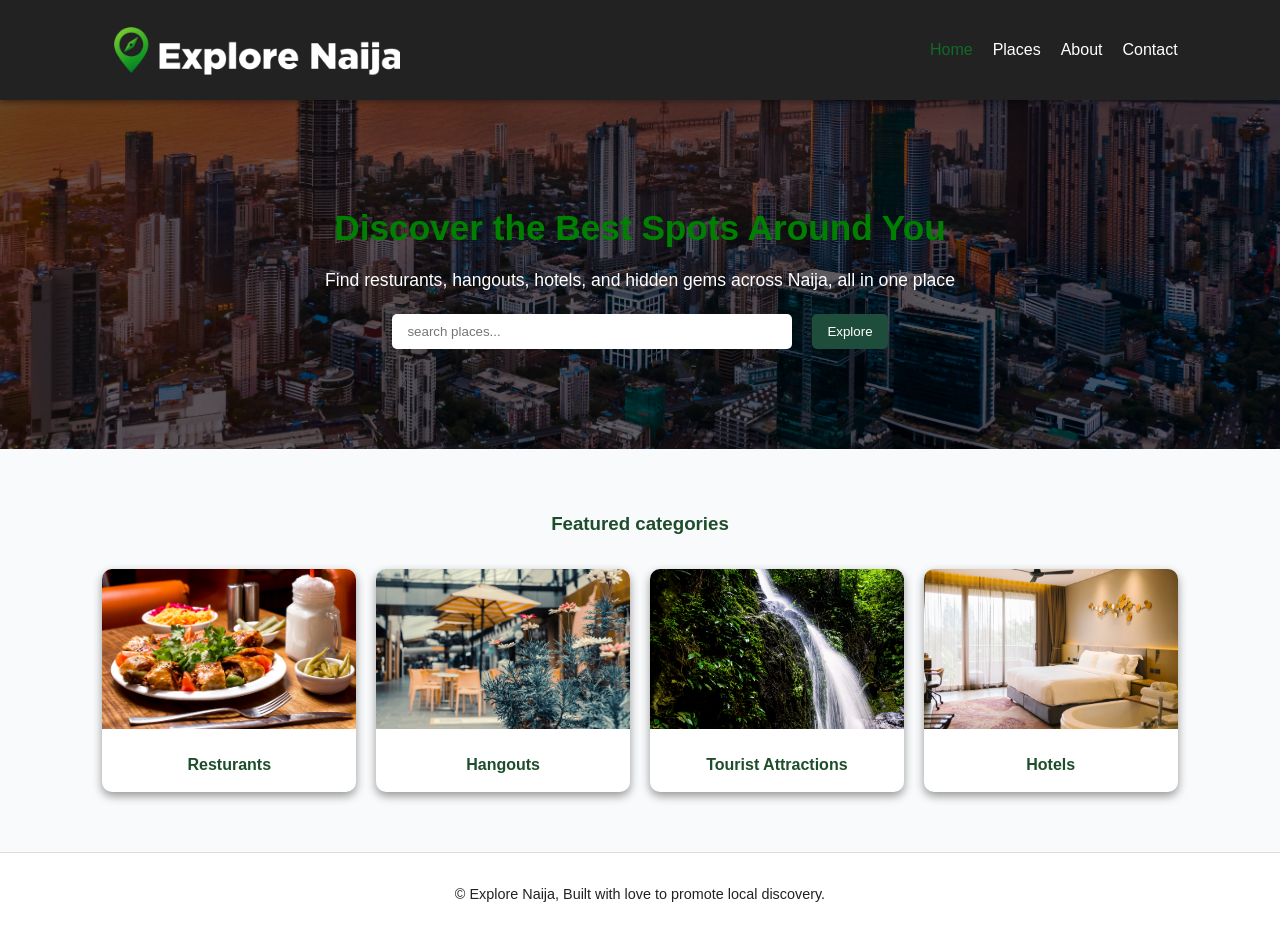
<file: index.html>
<!DOCTYPE html>
<html lang="en">
<head>
  <meta charset="UTF-8">
  <meta name="viewport" content="width=device-width, initial-scale=1.0">
  <link rel="icon" type="image/png" href="icon.png">
  <title>Explore Naija | Discover Local Gems</title>
  <link rel="stylesheet" href="style.css">
  <link rel="stylesheet" href="components.css">
  <link rel="stylesheet" href="responsive.css">
</head>
<body>
  <!-- Header -->
   <header class="navbar">
    <div class="logo">
      <img src="Explore.png" alt="Explore Naija Logo">
    </div>

    <nav>
      <ul class="nav-links">
        <li><a href="index.html" class="active">Home</a></li>
        <li><a href="places.html">Places</a></li>
        <li><a href="about.html">About</a></li>
        <li><a href="contact.html">Contact</a></li>
      </ul>
    </nav>

    <!-- Hamburger icon-->
     <div class="hamburger">
      <span></span>
      <span></span>
      <span></span>
     </div>
   </header>

   <!-- Hero Section -->
    <section class="hero">
     <div class="hero-content">
      <h2>Discover the Best Spots Around You</h2>
      <P>Find resturants, hangouts, hotels, and hidden gems across Naija, all in one place</P>
      <form class="search-bar" action="places.html">
        <input type="text" placeholder="search places...">
        <button type="submit">Explore</button>
      </form>
     </div>
    </section>

    <!--Featured categories-->
    <section class="categories">
      <h3>Featured categories</h3>
      <div class="categories-grid">
        <a href="places.html#resturant" class="category-card">
          <img src="resturant2.jpg" alt="" loading="lazy">
          <h4>Resturants</h4>

        <a href="places.html#hangout" class="category-card">
          <img src="Hangout.jpg" alt="" loading="lazy">
          <h4>Hangouts</h4>

        <a href="places.html#tourism" class="category-card">
          <img src="Ijesha Waterfall.jpg" alt="" loading="lazy">
          <h4>Tourist Attractions</h4>

        <a href="places.html#hotels" class="category-card">
          <img src="hotel.jpg" alt="" loading="lazy">
          <h4>Hotels</h4>
        </a>
      </div>
    </section>

    <!-- Footer -->
     <footer>
      <p>&copy; Explore Naija, Built with love to promote local discovery.</p>
     </footer>

     <script src="script.js"></script>

</body>
</html>
</file>
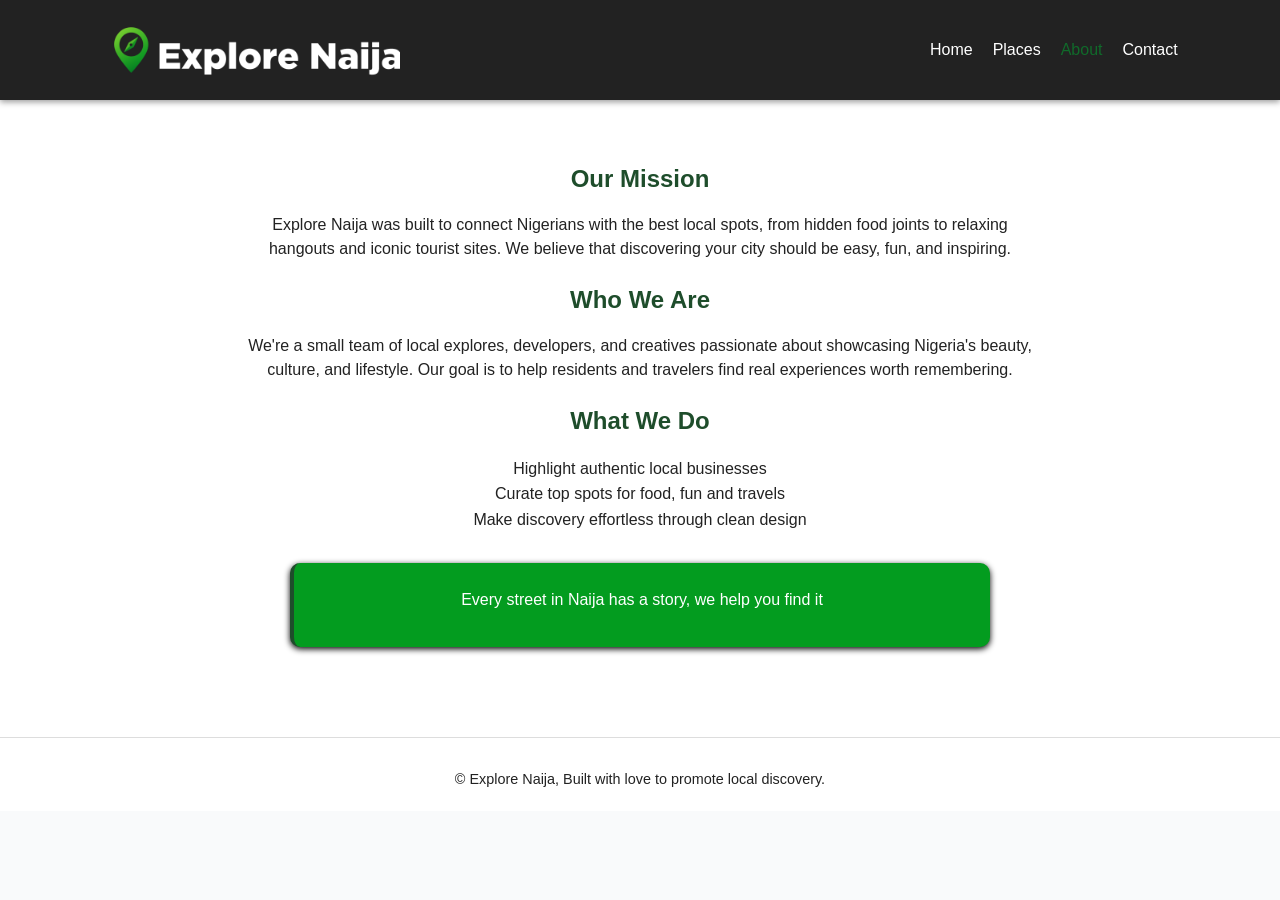
<file: about.html>
<!DOCTYPE html>
<html lang="en">
<head>
  <meta charset="UTF-8">
  <meta name="viewport" content="width=device-width, initial-scale=1.0">
  <link rel="icon" type="image/png" href="icon.png">
  <title>Explore Naija | Discover Local Gems</title>
  <link rel="stylesheet" href="style.css">
  <link rel="stylesheet" href="components.css">
  <link rel="stylesheet" href="responsive.css">
</head>
<body>
  <!-- Header -->
   <header class="navbar">
    <div class="logo">
      <img src="Explore.png" alt="Explore Naija Logo">
    </div>

    <!-- Hamburger icon-->
    <div class="hamburger" id="hamburger">
      <span></span>
      <span></span>
      <span></span>
     </div>

    <nav id="nav-menu">
      <ul class="nav-links">
        <li><a href="index.html">Home</a></li>
        <li><a href="places.html">Places</a></li>
        <li><a href="about.html"  class="active">About</a></li>
        <li><a href="contact.html">Contact</a></li>
      </ul>
    </nav>
   </header>

   <!-- About Section -->
    <section class="about-page">
      <div class="about-content">
        <h2>Our Mission</h2>
        <p>
          Explore Naija was built to connect Nigerians with the best local spots, from hidden food joints to relaxing hangouts and iconic tourist sites.
          We believe that discovering your city should be easy, fun, and inspiring.
        </p>

        <h2>Who We Are</h2>
        <p>
          We're a small team of local explores, developers, and creatives passionate about showcasing Nigeria's beauty, culture, and lifestyle. Our goal is to help residents and travelers find real experiences worth remembering.
        </p>

        <h2>What We Do</h2>
        <ul>
          <li>Highlight authentic local businesses</li>
          <li>Curate top spots for food, fun and travels</li>
          <li>Make discovery effortless through clean design</li>
        </ul>

        <div class="quote-box">
          <p>Every street in Naija has a story, we help you find it</p>
        </div>
      </div>
    </section>

    <!-- Footer -->
     <footer>
      <p>&copy; Explore Naija, Built with love to promote local discovery.</p>
     </footer>

     <script src="script.js"></script>
</body>
</html>
</file>
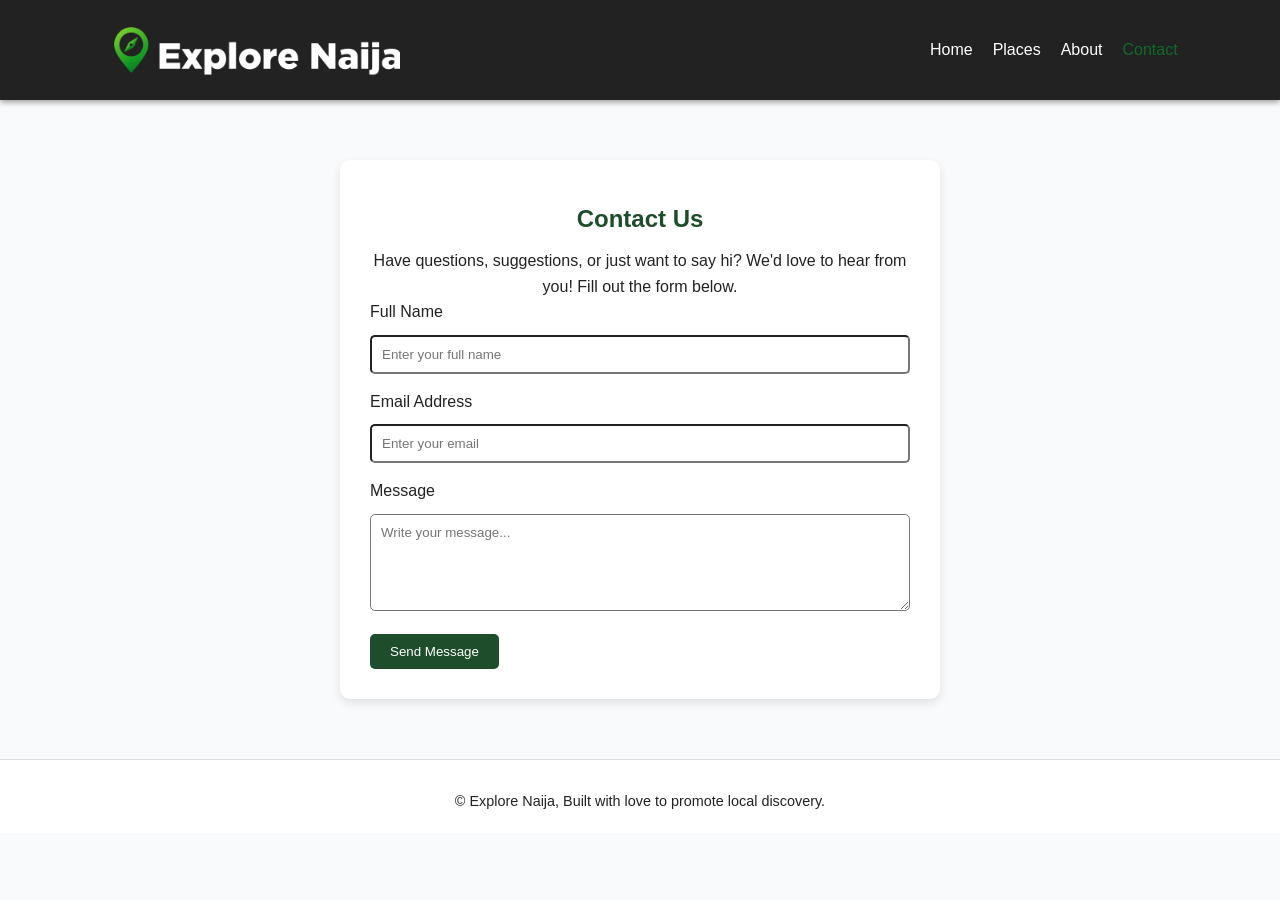
<file: contact.html>
<!DOCTYPE html>
<html lang="en">
<head>
  <meta charset="UTF-8">
  <meta name="viewport" content="width=device-width, initial-scale=1.0">
  <link rel="icon" type="image/png" href="icon.png">
  <title>Explore Naija | Discover Local Gems</title>
  <link rel="stylesheet" href="style.css">
  <link rel="stylesheet" href="components.css">
  <link rel="stylesheet" href="responsive.css">
</head>
</head>
<body>
  <!-- Header -->
   <header class="navbar">
    <div class="logo">
      <img src="Explore.png" alt="Explore Naija Logo">
    </div>

    <!-- Hamburger icon-->
    <div class="hamburger" id="hamburger">
      <span></span>
      <span></span>
      <span></span>
     </div>

    <nav id="nav-menu">
      <ul class="nav-links">
        <li><a href="index.html">Home</a></li>
        <li><a href="places.html">Places</a></li>
        <li><a href="about.html">About</a></li>
        <li><a href="contact.html"  class="active">Contact</a></li>
      </ul>
    </nav>
   </header>

   <!-- Contact Section -->
    <section class="contact-page">
      <div class="contact-container">
        <h2>Contact Us</h2>
        <p>
          Have questions, suggestions, or just want to say hi?
          We'd love to hear from you! Fill out the form below.
        </p>

        <form action="#" class="contact-form" method="post">
          <label for="name">Full Name</label>
          <input type="text" id="name" name="name" placeholder="Enter your full name" required>

          <label for="name">Email Address</label>
          <input type="email" id="email" name="email" placeholder="Enter your email" required>

          <label for="message">Message</label>
          <textarea name="message" id="message" rows="5" placeholder="Write your message..." required></textarea>

          <button type="submit">Send Message</button>
        </form>
      </div>
    </section>

    <!-- Footer -->
     <footer>
      <p>&copy; Explore Naija, Built with love to promote local discovery.</p>
     </footer>

     <script src="script.js"></script>
</body>
</html>
</file>
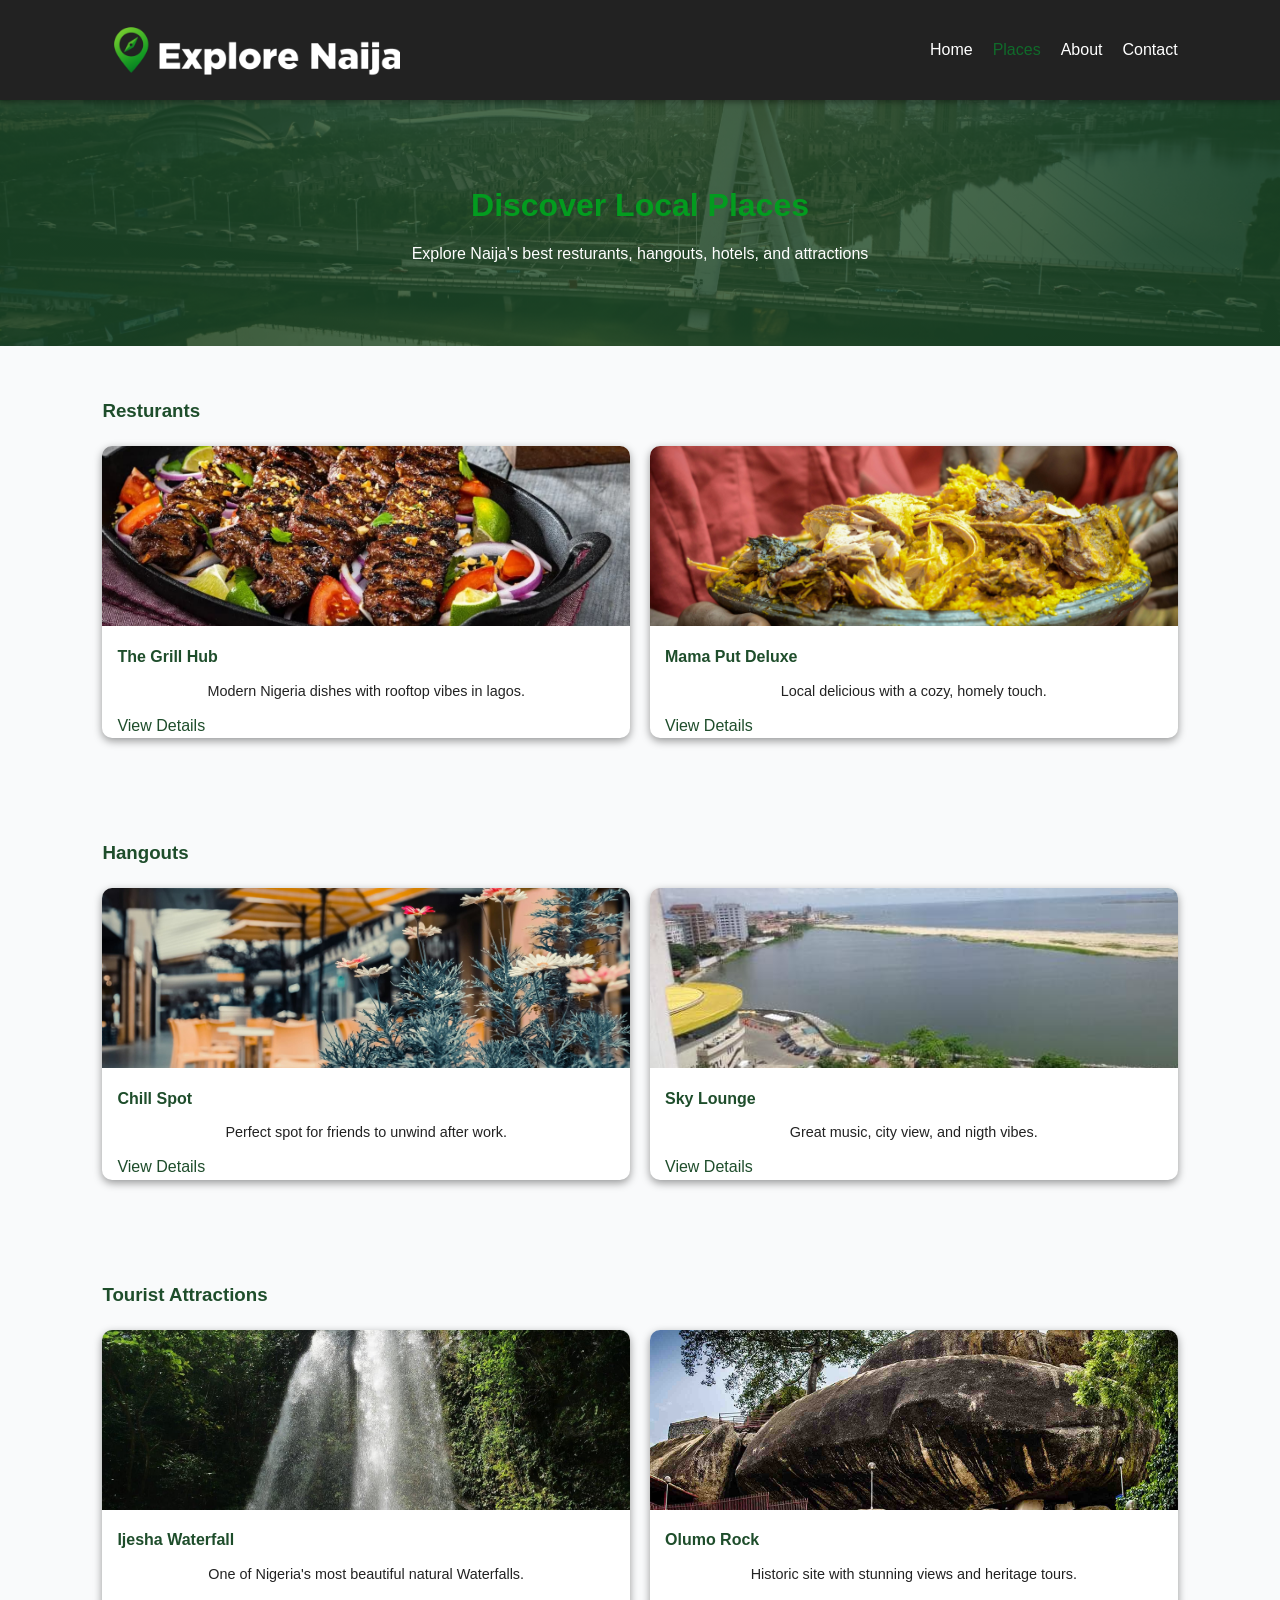
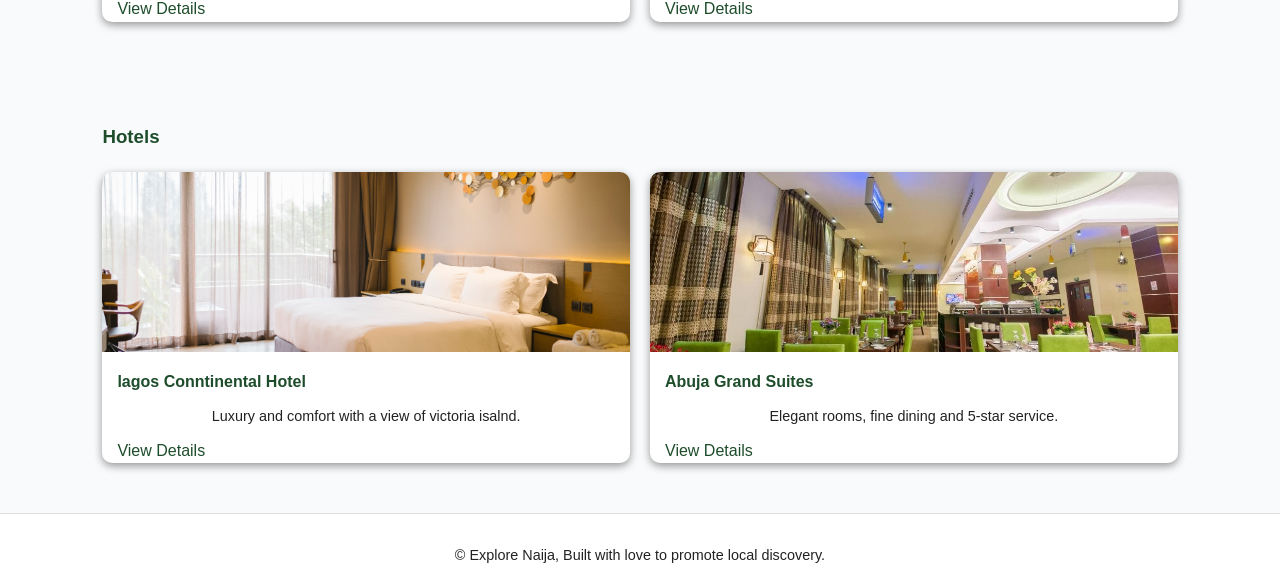
<file: places.html>
<!DOCTYPE html>
<html lang="en">
<head>
  <meta charset="UTF-8">
  <meta name="viewport" content="width=device-width, initial-scale=1.0">
  <link rel="icon" type="image/png" href="icon.png">
  <title>Explore Naija | Discover Local Gems</title>
  <link rel="stylesheet" href="style.css">
  <link rel="stylesheet" href="components.css">
  <link rel="stylesheet" href="responsive.css">
</head>
<body>
  <!-- Header -->
   <header class="navbar">
    <div class="logo">
      <img src="Explore.png" alt="Explore Naija Logo">
    </div>

    <!-- Hamburger icon-->
    <div class="hamburger" id="hamburger">
      <span></span>
      <span></span>
      <span></span>
     </div>

    <nav id="nav-menu">
      <ul class="nav-links">
        <li><a href="index.html">Home</a></li>
        <li><a href="places.html" class="active">Places</a></li>
        <li><a href="about.html">About</a></li>
        <li><a href="contact.html">Contact</a></li>
      </ul>
    </nav>
   </header>

   <!-- Psge Header -->
    <section class="page-header">
      <h2>Discover Local Places</h2>
      <p>Explore Naija's best resturants, hangouts, hotels, and attractions</p>
    </section>

    <!-- category Resturants -->
     <section id="resturants" class="place-category">
      <h3>Resturants</h3>
      <div class="place-grid">
        <div class="place-card">
          <img src="The Grill Hub.jpg" alt="The Grill Hub" loading="lazy">
          <h4>The Grill Hub</h4>
          <p>Modern Nigeria dishes with rooftop vibes in lagos.</p>
          <a href="single-place.html">View Details</a>
        </div>

        <div class="place-card">
          <img src="ntata.jpg" alt="Mama Put Deluxe" loading="lazy">
          <h4>Mama Put Deluxe</h4>
          <p>Local delicious with a cozy, homely touch.</p>
          <a href="single-place.html">View Details</a>
        </div>
      </div>
     </section>

     <!--Category Hangouts-->
     <section id="hangouts" class="place-category">
      <h3>Hangouts</h3>
      <div class="place-grid">
        <div class="place-card">
          <img src="Hangout.jpg" alt="Chill Spot" loading="lazy">
          <h4>Chill Spot</h4>
          <p>Perfect spot for friends to unwind after work.</p>
          <a href="single-place.html">View Details</a>
        </div>

        <div class="place-card">
          <img src="Sky lounge.jpg" alt="Sky Lounge" loading="lazy">
          <h4>Sky Lounge</h4>
          <p>Great music, city view, and nigth vibes.</p>
          <a href="single-place.html">View Details</a>
        </div>
      </div>
     </section>

     <!-- Tourist Attraction-->
      <section id="tourism" class="place-category">
        <h3>Tourist Attractions</h3>
        <div class="place-grid">
          <div class="place-card">
            <img src="Ijesha Waterfall 2.jpg" alt="Erin Ijesha Waterfall" loading="lazy">
            <h4>Ijesha Waterfall</h4>
            <p>One of Nigeria's most beautiful natural Waterfalls.</p>
            <a href="single-place.html">View Details</a>
          </div>

          <div class="place-card">
            <img src="Olumo Rock.jpg" alt="Olumo Rock" loading="lazy">
            <h4>Olumo Rock</h4>
            <p>Historic site with stunning views and heritage tours.</p>
            <a href="single-place.html">View Details</a>
          </div>
        </div>
      </section>

      <!-- Category Hotels -->
       <section id="hotels" class="place-category">
        <h3>Hotels</h3>
        <div class="place-grid">
          <div class="place-card">
            <img src="hotel.jpg" alt="lagos Conntinental Hotel" loading="lazy">
            <h4>lagos Conntinental Hotel</h4>
            <p>Luxury and comfort with a view of victoria isalnd.</p>
            <a href="single-place.html">View Details</a>
          </div>

          <div class="place-card">
            <img src="Abuja suits.jpg" alt="Abuja Grand Suites" loading="lazy">
            <h4>Abuja Grand Suites</h4>
            <p>Elegant rooms, fine dining and 5-star service.</p>
            <a href="single-place.html">View Details</a>
          </div>
        </div>
       </section>

    <!-- Footer -->
     <footer>
      <p>&copy; Explore Naija, Built with love to promote local discovery.</p>
     </footer>

     <script src="script.js"></script>
</body>
</html>
</file>
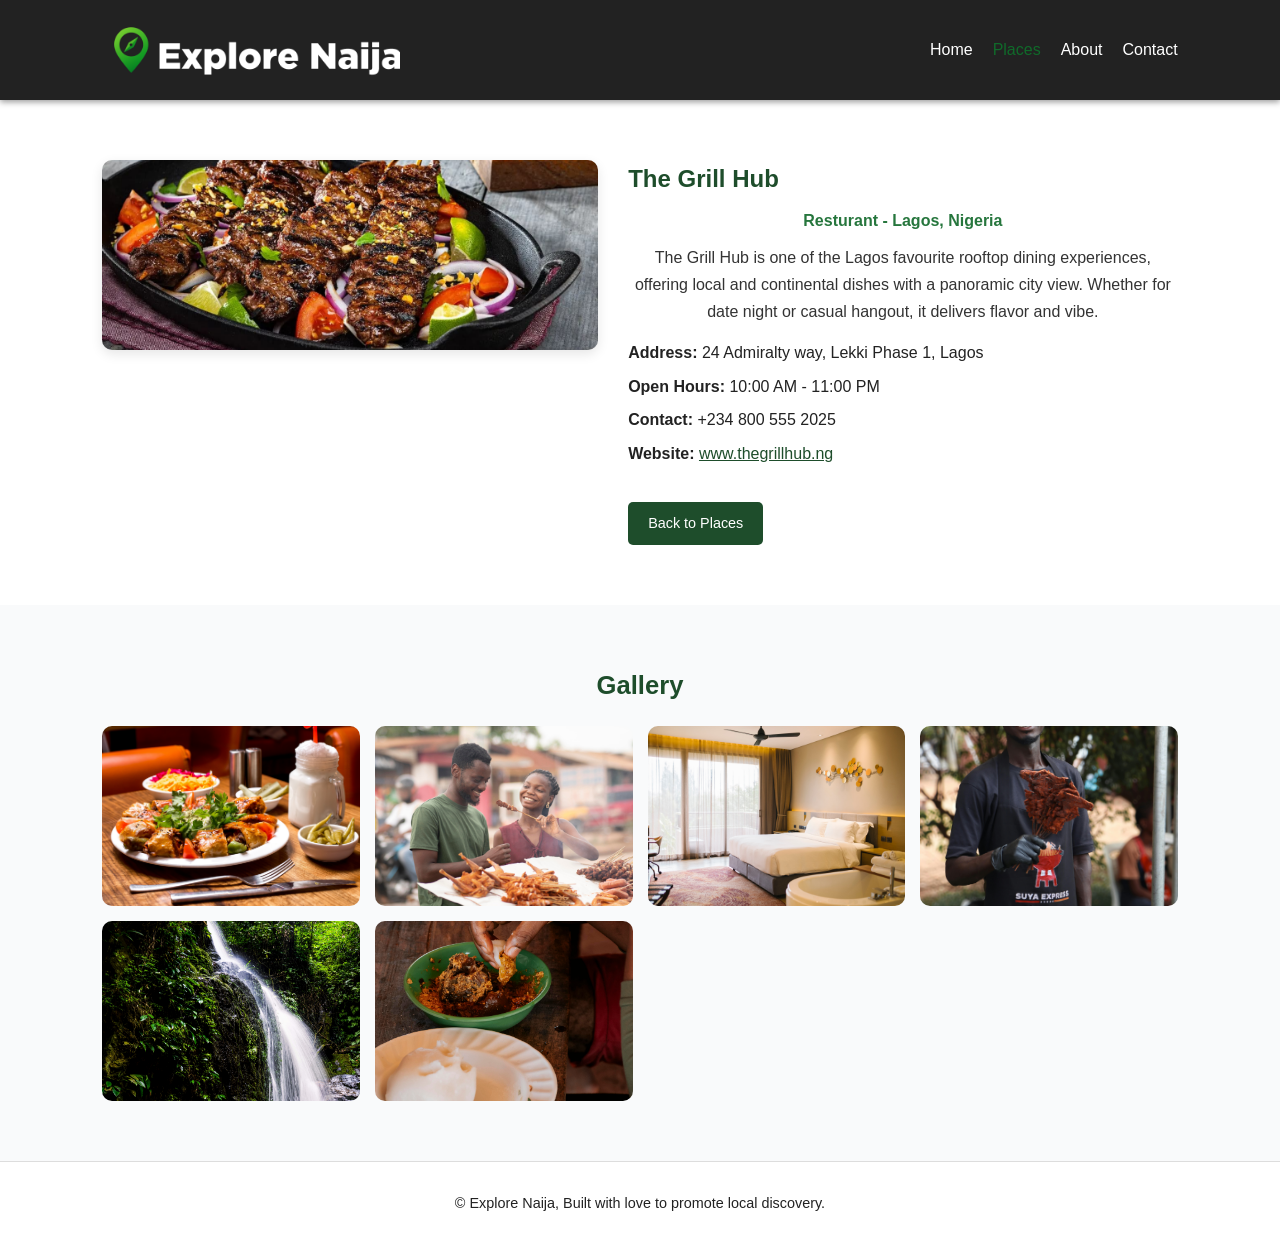
<file: single-place.html>
<!DOCTYPE html>
<html lang="en">
<head>
  <meta charset="UTF-8">
  <meta name="viewport" content="width=device-width, initial-scale=1.0">
  <link rel="icon" type="image/png" href="icon.png">
  <title>Explore Naija | Discover Local Gems</title>
  <link rel="stylesheet" href="style.css">
  <link rel="stylesheet" href="components.css">
  <link rel="stylesheet" href="responsive.css">
</head>
</head>
<body>
  <!-- Header -->
   <header class="navbar">
    <div class="logo">
      <img src="Explore.png" alt="Explore Naija Logo">
    </div>

    <!-- Hamburger icon-->
    <div class="hamburger" id="hamburger">
      <span></span>
      <span></span>
      <span></span>
     </div>

    <nav id="nav-menu">
      <ul class="nav-links">
        <li><a href="index.html">Home</a></li>
        <li><a href="places.html" class="active">Places</a></li>
        <li><a href="about.html">About</a></li>
        <li><a href="contact.html">Contact</a></li>
      </ul>
    </nav>
   </header>

   <!-- Place Details -->
    <section class="place-details">
      <div class="place-header">
        <img src="The Grill Hub.jpg" alt="" class="place-main-image" loading="lazy">
        <div class="place-info">
          <h2>The Grill Hub</h2>
          <p class="category">Resturant - Lagos, Nigeria</p>
          <p class="description">
            The Grill Hub is one of the Lagos favourite rooftop dining experiences,
               offering local and continental dishes with a panoramic city view.
               Whether for date night or casual hangout, it delivers flavor and vibe.
          </p>
          <ul class="details-list">
            <li><strong>Address:</strong> 24 Admiralty way, Lekki Phase 1, Lagos</li>
            <li><strong>Open Hours:</strong> 10:00 AM - 11:00 PM</li>
            <li><strong>Contact:</strong> +234 800 555 2025</li>
            <li><strong>Website:</strong> <a href="#">www.thegrillhub.ng</a></li>
          </ul>
          <a href="places.html" class="back-btn">Back to Places</a>
        </div>
      </div>
    </section>

    <!-- Gallery Section -->
     <section class="gallery">
      <h3>Gallery</h3>
      <div class="gallery-grid">
        <img src="resturant2.jpg" alt="Gallery Image" loading="lazy">
        <img src="street food.jpg" alt="Gallery Image" loading="lazy">
        <img src="hotel.jpg" alt="Gallery Image" loading="lazy">
        <img src="suya.jpg" alt="Gallery Image" loading="lazy">
        <img src="Ijesha Waterfall.jpg" alt="Gallery Image" loading="lazy">
        <img src="resturant1.jpg" alt="Gallery Image" loading="lazy">
      </div>
     </section>

    <!-- Footer -->
     <footer>
      <p>&copy; Explore Naija, Built with love to promote local discovery.</p>
     </footer>

     <script src="script.js"></script>
</body>
</html>
</file>
<file: style.css>
* {
  margin: 0;
  padding: 0;
  box-sizing: border-box;
  font-family: "poppins", sans-serif;
}

html{
  scroll-behavior: smooth;
}

body {
  background-color: #f9fafb;
  color: #222;
  line-height: 1.6;
}

a {
  text-decoration: none;
  color: inherit;
}

h1, h2, h3, h4 {
  color: #1e4d2b;
}

.navbar {
  display: flex;
  justify-content: space-between;
  align-items: center;
  background: #222;
  box-shadow: 0px 2px 6px rgba(0, 0, 0, 0.4);
  position: sticky;
  top: 0;
  z-index: 100;
  padding: 15px 8%;
}

.logo {
  display: flex;
  gap: 25px;
  align-items: center;
}

.logo img {
  width: 40%;
  height: 40%;
}

.nav-links {
  display: flex;
  list-style: none;
  gap: 20px;
}

.nav-links a {
  color: #ffff;
  font-weight: 500;
}

.nav-links a.active,
.nav-links a:hover {
  color: #106a2a;
}

.hero {
  background: rgba(0, 0, 0, 0.6) url(hero1.jpg);
  background-size: cover;
  background-position: center;
  background-blend-mode: darken;
  padding: 100px 20px;
  text-align: center;
}

.hero::after {
  content: '';
  position: absolute;
  top: 0;
  left: 0;
  right: 0;
  bottom: 0;
}

.hero-content {
  position: relative;
  z-index: 1;
}

.hero h2 {
  font-size: 2.2rem;
  margin-bottom: 10px;
  color: green;
}

.hero p {
  font-size: 1.1rem;
  margin-bottom: 20px;
  color: #fff;
}

footer  {
  text-align: center;
  background: #fff;
  padding: 20px 0;
  font-size: 0.9rem;
  border-top: 1px solid #ddd;
}
</file>
<file: components.css>
.search-bar {
  display: flex;
  justify-content: center;
  gap: 20px;
}

.search-bar input {
  padding: 10px 15px;
  border-radius: 5px;
  border: none;
  width: 60%;
  max-width: 400px;
}

.search-bar button {
  padding: 10px 15px;
  border: none;
  background: #1e4d3b;
  color: white;
  border-radius: 5px;
  cursor: pointer;
}

.search-bar button:hover {
  background: #26763d;
}

.categories {
  padding: 60px 8%;
  text-align: center;
}

.categories-grid {
  display: grid;
  grid-template-columns: repeat(auto-fit, minmax(230px, 1fr));
  gap: 20px;
  margin-top: 30px;
}

.category-card {
  background: #fff;
  border-radius: 10px;
  overflow: hidden;
  box-shadow: 0 4px 10px rgba(0,0,0,0.4);
  transition: transform 0.3s ease;
}

.category-card img {
  width: 100%;
  height: 160px;
  object-fit: cover;
}

.category-card h4 {
  padding: 15px;
}

.category-card:hover {
  transform: translateY(-5px);
}


.place-category {
  padding: 50px 8%;
}

.place-category h3 {
  margin-bottom: 20px;
}

.place-grid {
  display: grid;
  grid-template-columns: repeat(auto-fit, minmax(250px, 1fr));
  gap: 20px;
}

.place-card {
  background: #fff;
  border-radius: 10px;
  box-shadow: 0 3px 8px rgba(0,0,0,0.4);
  overflow: hidden;
  transition: 0.3s;
}

.place-card img {
  width: 100%;
  height: 180px;
  object-fit: cover;
}

.place-card h4 {
  padding: 10px 15px 0;
}

.place-card p {
  padding: 0 15px 10px;
  font-size: 0.9rem;
}

.place-card a {
  display: inline;
  margin: 0 15px 15px;
  color: #1e4d2b;
  font-weight: 500;
}

.contact-container {
  max-width: 600px;
  margin: 60px auto;
  background: #fff;
  padding: 30px;
  border-radius: 10px;
  box-shadow: 0 4px 10px rgba(0,0,0,0.1);
}

.contact-container h2, p{
  text-align: center;
  margin-top: 10px;
}

.contact-form label {
  display: block;
  margin-bottom: 10px;
  font-weight: 500;
}

.contact-form input,
.contact-form textarea {
  width: 100%;
  padding: 10px;
  margin-bottom: 15px;
  border-radius: 5px;
}

.contact-form button {
  background: #1e4d2b;
  color: #fff;
  border: none;
  padding: 10px 20px;
  border-radius: 5px;
  cursor: pointer;
}

.contact-form button:hover {
  background: #26763d;
}

.page-header {
  background: linear-gradient(rgba(30,77,43,0.8), rgba(30,77,43,0.8)), url("hero2.jpg");
  background-size: cover;
  background-position: center;
  color: #fff;
  text-align: center;
  padding: 80px 20px;
}

.page-header h2 {
  color: #039c1f;
  font-size: 2rem;
  margin-bottom: 10px;
}

.page-header p {
  font-size: 1rem;
  max-width: 600px;
  margin: 0 auto;
}

.about-page {
  padding: 60px 8%;
  background: #fff;
  text-align: center;
}

.about-page li {
  list-style: none;
}

.about-page h2 {
  color: #1e4d2b;
  margin-bottom: 15px;
}

.about-page p {
  font-size: 1rem;
  color: #222;
  max-width: 800px;
  margin: 0 auto 20px;
  line-height: 1.5;
}

.quote-box {
  background-color: #039c1f;
  padding: 25px;
  border-radius: 10px;
  margin: 30px auto;
  max-width: 700px;
  border-left: 4px solid #1e4d2b;
  box-shadow: 0 2px 6px rgba(0,0,0,05);
}

.quote-box p {
  color: #fff;
  margin-bottom: 10px;
}


/* single place page */

.place-details {
  padding: 60px 8%;
  background: #fff;
}

.place-header {
  display: flex;
  flex-wrap: wrap;
  gap: 30px;
  align-items: flex-start;
}

.place-main-image {
  width: 100%;
  height: 190px;
  flex: 1 1 45%;
  border-radius: 10px;
  box-shadow: 0 4px 12px rgba(0,0,0,0.1);
  object-fit: cover;
}

.place-info {
  flex: 1 1 50%;
}

.place-info h2 {
  color: #1e4d2b;
  margin-bottom: 10px;
}

.category {
  font-weight: 600;
  color: #26763d;
  margin-bottom: 10px;
}

.description {
  margin-bottom: 15px;
  color: #333;
  line-height: 1.7;
}

.details-list {
  list-style: none;
  margin-bottom: 20px;
}

.details-list li {
  margin-bottom: 8px;
}

.details-list a {
  color: #1e4d2b;
  text-decoration: underline;
}

.back-btn {
  display: inline-block;
  margin-top: 15px;
  background: #1e4d2b;
  border-radius: 5px;
  padding: 10px 20px;
  color: #fff;
  font-size: 0.9rem;
}

.back-btn:hover {
  background: #26763d;
}


.gallery {
  padding:  60px 8%;
  text-align: center;
  background: #f9fafb;
}

.gallery h3 {
  margin-bottom: 20px;
  color: #1e4d2b;
  font-size: 1.6rem;
}

.gallery-grid {
  display: grid;
  grid-template-columns: repeat(auto-fit, minmax(220px, 1fr));
  gap: 15px;
}

.gallery-grid img {
  width: 100%;
  height: 180px;
  object-fit: cover;
  border-radius: 10px;
  transition: transform 0.3s ease;
}

.gallery-grid img:hover {
  transform: scale(1.10);
}

.hamburger {
  display: none;
  flex-direction: column;
  justify-content: space-between;
  margin-left: auto;
  width: 25px;
  height: 20px;
}

.hamburger span {
  background: #1e4d2b;
  height: 3px;
  border-radius: 2px;
  transition: 0.3s;
}


@media (max-width:768px) {
  .hamburger {
    display: flex;
  }
  .nav-links {
    background-color: #222;
    height: 100vh;
    width: 100%;
    max-width: 450px;
    position: fixed;
    right: -450px;
    display: flex;
    flex-direction: column;
    padding: 10px 0;
    font-size: 1.5rem;
    transition: .3s ease;
  }

  .nav-links.active {
    right: 0;
  }

  .nav-links li {
    border-bottom: 1px solid #fff;
    padding: 0 1rem;
  }

  .hamburger span:nth-child(1) {
    top: 25%;
  }

  .hamburger span:nth-child(3) {
    top: 5%;
  }
}

@media (max-width:768px) {
  .hamburger.active span:nth-child(1) {
    transform: rotate(45deg) translateY(12px)
  }

  .hamburger.active span:nth-child(2) {
    opacity: 0;
  }

  .hamburger.active span:nth-child(3) {
    transform: rotate(-45deg) translateY(-12px)
  }
}
</file>
<file: responsive.css>
@media (max-width:768px) {
  .navbar {
    flex-direction: column;
    align-items: flex-start;
  }

  .nav-links {
    flex-wrap: wrap;
    gap: 15px;
    margin-top: 10px;
  }

  .hero h2 {
    font-size: 1.8rem;
  }

  .search-bar input {
    width: 80%;
  }
}

@media (max-width:480px) {
  .hero {
    padding: 80px 10px;
  }

  .category-grid,
  .place-grid {
    grid-template-columns: 1fr;
  }

  .contact-container {
    margin: 40px 15px;
  }
}

/* single place */

@media (max-width:768px) {
  .place-header {
    flex-direction: column;
  }

  .place-main-image,
  .place-info {
    flex: 1 1 100%;
  }
}

@media (max-width:768px) {
  .navbar {
    position: relative;
  }
  .hamburger {
    position: absolute;
    top: 25px;
    right: 8%;
    transform: translate(-50%);
  }
}
</file>
